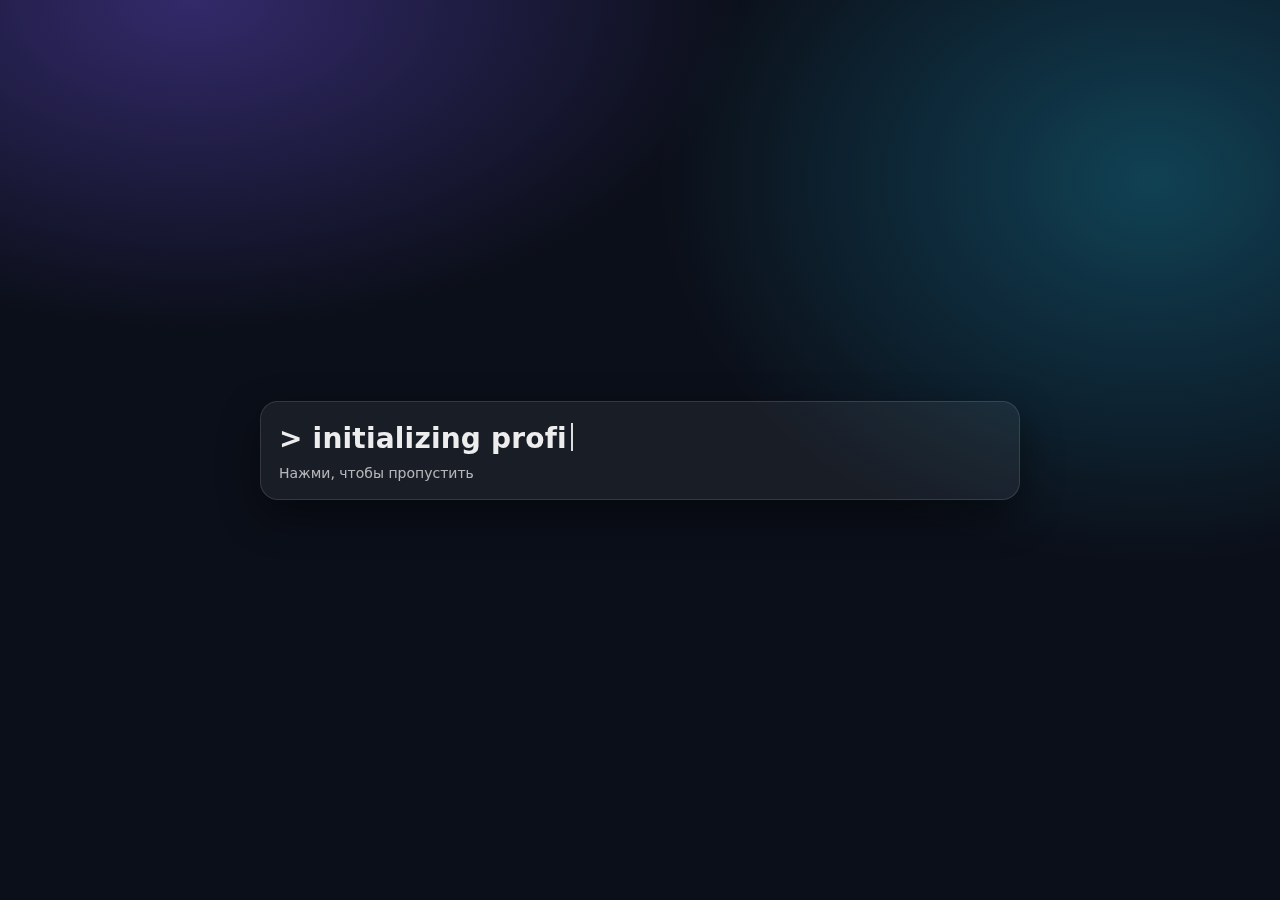
<file: index.html>
<!doctype html>
<html lang="ru">
<head>
  <meta charset="UTF-8" />
  <meta name="viewport" content="width=device-width, initial-scale=1.0" />
  <title>lyfro09 — Главная</title>
  <link rel="stylesheet" href="style.css" />
  <link rel="shortcut icon" href="avatar.png" type="image/x-icon">
</head>
<body>
  <script>
  if (!localStorage.getItem("visited")) {
    window.location.replace("preloader.html");
  }
</script>


  <header class="header">
    <nav class="nav">
        <button class="theme-btn" id="themeToggle" type="button" aria-label="Сменить тему">
  🌙
</button>

      <a class="logo" href="index.html">lyfro09</a>
      <div class="nav-links">
        <a href="index.html">Главная</a>
        <a href="pages/about.html">Обо мне</a>
        <a href="pages/projects.html">Проекты</a>
        <a href="pages/contact.html">Контакты</a>
      </div>
    </nav>
  </header>

  <main class="main">
    <div class="container">
      <section class="section grid-2">
        <div class="card">
          <h1>Привет! Я <span class="accent">lyfro09</span></h1>
          <p class="muted">Начинающий веб-разработчик: HTML/CSS, учу JavaScript.</p>
          <p>Тут мои проекты, навыки и контакты — всё в одном месте.</p>

          <div style="display:flex; gap:12px; flex-wrap:wrap; margin-top:14px;">
            <a class="btn primary" href="pages/projects.html">Смотреть проекты</a>
          </div>
        </div>

        <div class="card">
          <div class="avatar">
            <img src="avatar.png" alt="Аватар lyfro09">
          </div>
          <h2 style="margin-top:12px; margin-bottom:6px;">lyfro09</h2>
          <p class="muted">Школьник • Web / Frontend</p>
          <div class="chips">
            <span class="chip">учёба</span>
            <span class="chip">кодинг</span>
            <span class="chip">проекты</span>
          </div>
        </div>
      </section>
    </div>
  </main>

  <footer>
    <div class="footer-left">
      <span>© 2026 lyfro09</span>
       <button class="footer-version" id="devlogBtn" type="button">v2.0</button>
    </div>
  </footer>
  <div class="devlog-overlay" id="devlogOverlay">
    <div class="devlog">
      <h3 style="margin-top:0;">Devlog</h3>

      <div class="devlog-tabs">
        <button class="devlog-tab active current" data-tab="v2">
  v2.0 <span class="devlog-badge">CURRENT</span>
</button>
        <button class="devlog-tab" data-tab="v1">v1.0</button>
      </div>

      <div class="devlog-content active" id="devlog-v2">
        <ul>
          <li>Улучшена светлая тема (фон, кнопки, контраст)</li>
          <li>Проекты стали кликабельными + hover-сводка</li>
          <li>Добавлен Telegram-канал в раздел «Проекты»</li>
          <li>Форма контактов: email + проверка ошибок</li>
          <li>Защита от спама и ботов в формах</li>
          <li>Футер: версия сайта + devlog</li>
          <li>Preloader перенесен на отдельную страницу</li>
       </ul>
      </div>

      <div class="devlog-content" id="devlog-v1">
        <ul>
          <li>Первый релиз сайта</li>
          <li>Главная страница и базовый дизайн</li>
          <li>Разделы «Проекты» и «Контакты» (демо)</li>
          <li>Тёмная тема</li>
          <li>Общая структура сайта</li>
        </ul>
      </div>
<div class="devlog-roadmap">
  <div class="roadmap-head">
    <h4>Планируется</h4>
  </div>

  <div class="roadmap-card">
    <div class="roadmap-version">v2.1</div>

    <ul class="roadmap-list">
      <li>Мелкие UI-фиксы и полировка светлой темы</li>
      <li>Улучшение анимаций и микро-UX</li>
      <li>Дополнение проектов и описаний</li>
    </ul>
  </div>
</div>


<button class="btn" id="devlogClose" type="button">Закрыть</button>     
    </div>
  </div>  
  <script src="main.js"></script>
</body>
</html>
</file>
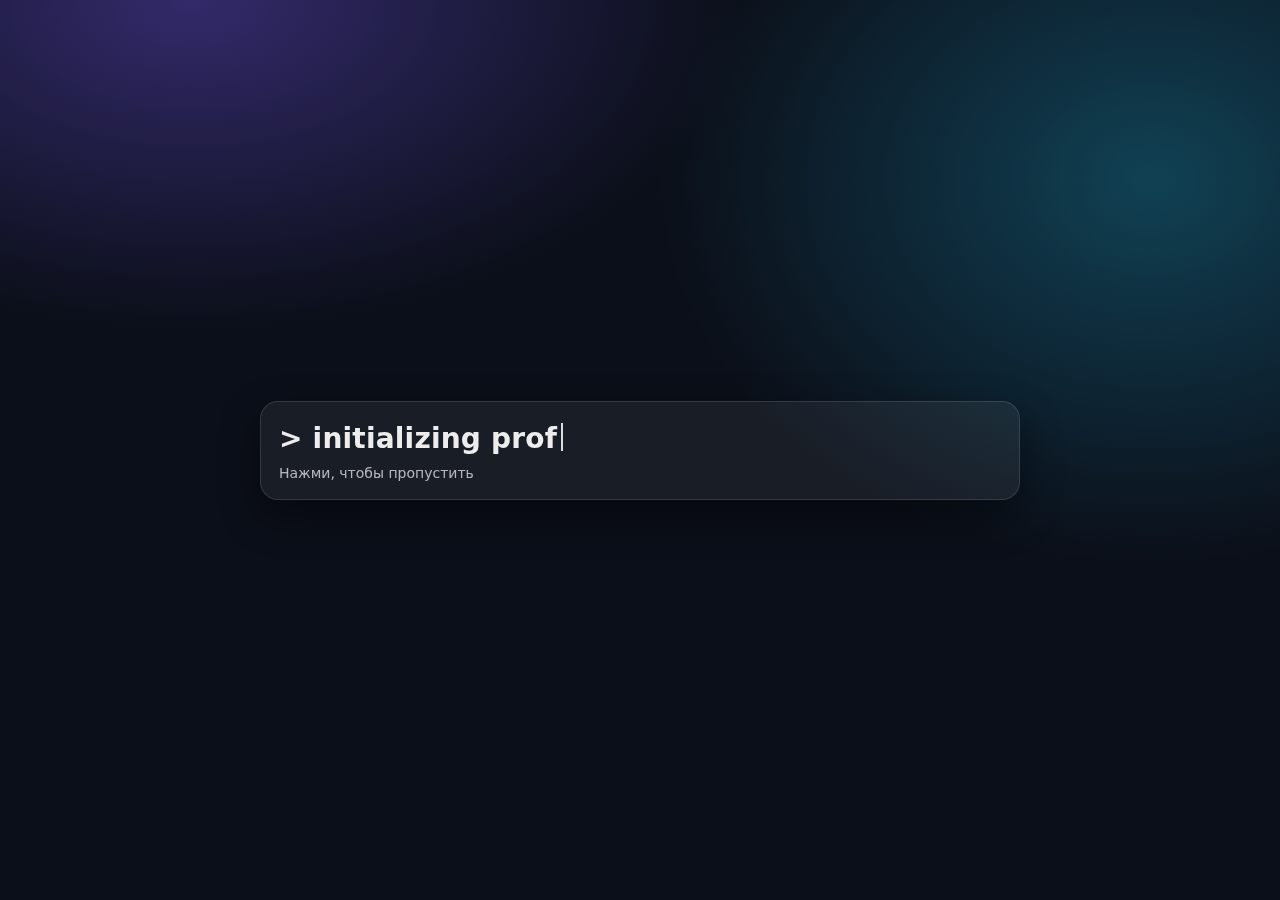
<file: preloader.html>
<!DOCTYPE html>
<html lang="ru">
<head>
  <meta charset="UTF-8" />
  <meta name="viewport" content="width=device-width,initial-scale=1" />
  <title>Loading…</title>
  <link rel="stylesheet" href="style.css" />
</head>
<body class="preloader-page">

  <div class="preloader">
    <div class="preloader-box">
      <div class="type-line">
        <span id="typeText"></span><span class="caret" aria-hidden="true"></span>
      </div>
        <p class="preloader-sub muted" id="preloaderHint" style="margin:10px 0      0;">
          Нажми, чтобы пропустить
            </p>

    </div>
  </div>

  <script>
  // если уже заходил — сразу на главную
  if (localStorage.getItem("visited")) {
    window.location.replace("index.html");
  }

  const lines = [
    "> initializing profile: lyfro09...",
    "> compiling assets... done.",
    "> ready. welcome."
  ];

  const el = document.getElementById("typeText");
  const hint = document.getElementById("preloaderHint");

  let lineIndex = 0;
  let charIndex = 0;

  let speed = 45;        // медленнее
  const minSpeed = 22;
  const accel = 0.94;

  const getDelay = (ch) => {
    speed = Math.max(minSpeed, speed * accel);
    let d = speed + Math.random() * 14;

    if (ch === " ") d *= 0.6;
    if (".,;:!?".includes(ch)) d += 80;
    if (ch === ">") d += 90;

    return d;
  };

  const finish = () => {
    localStorage.setItem("visited", "true");
    window.location.replace("index.html");
  };

  // пропуск
  const skip = () => finish();

  document.addEventListener("click", skip, { once: true });
  window.addEventListener("keydown", (e) => {
    if (["Escape", "Enter", " "].includes(e.key)) skip();
  }, { once: true });

  function type() {
    const line = lines[lineIndex];

    if (!line) {
      finish();
      return;
    }

    const ch = line[charIndex];

    if (ch !== undefined) {
      el.textContent = line.slice(0, charIndex + 1);
      charIndex++;
      setTimeout(type, getDelay(ch));
    } else {
      lineIndex++;
      charIndex = 0;
      speed = 45;
      setTimeout(type, 420);
    }
  }

  type();
</script>


</body>
</html>
</file>
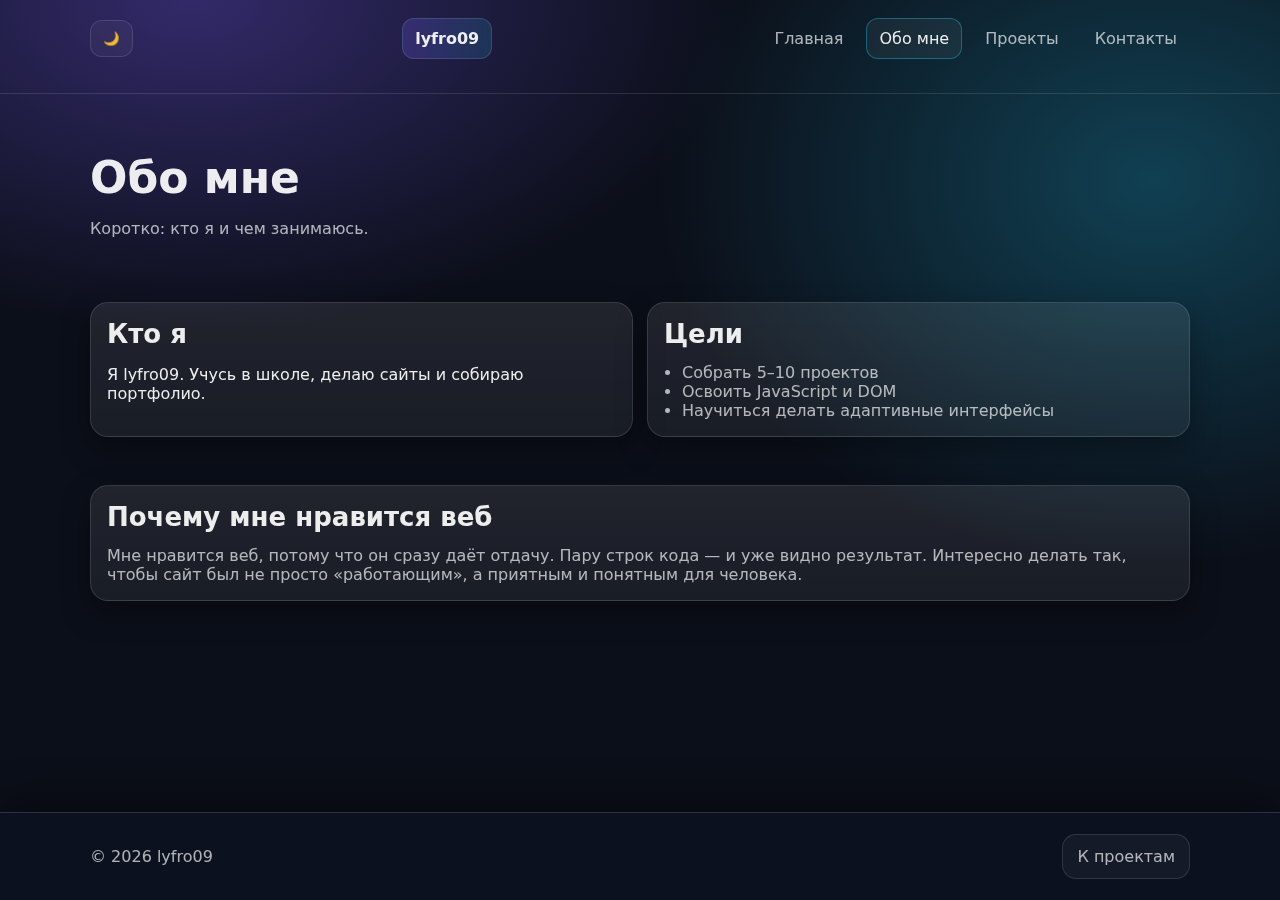
<file: pages/about.html>
<!doctype html>
<html lang="ru">
<head>
  <meta charset="UTF-8" />
  <meta name="viewport" content="width=device-width, initial-scale=1.0" />
  <title>lyfro09 — Обо мне</title>
  <link rel="stylesheet" href="../style.css" />
</head>
<body>
  <header class="header">
    <nav class="nav">
        <button class="theme-btn" id="themeToggle" type="button" aria-label="Сменить тему">
  🌙
</button>

      <a class="logo" href="../index.html">lyfro09</a>
      <div class="nav-links">
        <a href="../index.html">Главная</a>
        <a href="about.html">Обо мне</a>
        <a href="projects.html">Проекты</a>
        <a href="contact.html">Контакты</a>
      </div>
    </nav>
  </header>

  <main class="main">
    <div class="container">
      <section class="section">
        <h1>Обо мне</h1>
        <p class="muted">Коротко: кто я и чем занимаюсь.</p>
      </section>

      <section class="section grid-2">
        <div class="card">
          <h2>Кто я</h2>
          <p>Я lyfro09. Учусь в школе, делаю сайты и собираю портфолио.</p>
        </div>

        <div class="card">
          <h2>Цели</h2>
          <ul class="muted" style="margin:0; padding-left:18px;">
            <li>Собрать 5–10 проектов</li>
            <li>Освоить JavaScript и DOM</li>
            <li>Научиться делать адаптивные интерфейсы</li>
          </ul>
        </div>
      </section>
      <section class="section">
  <div class="card">
    <h2>Почему мне нравится веб</h2>
   <p class="muted" style="margin: 0;">
  Мне нравится веб, потому что он сразу даёт отдачу.
  Пару строк кода — и уже видно результат.
  Интересно делать так, чтобы сайт был не просто «работающим»,
  а приятным и понятным для человека.
</p>

  </div>
</section>

    </div>
  </main>

  <footer class="footer">
    <div class="container footer-inner">
      <p>© <span id="year"></span> lyfro09</p>
      <a class="btn" href="projects.html">К проектам</a>
    </div>
  </footer>

  <script src="../main.js"></script>
</body>
</html>
</file>
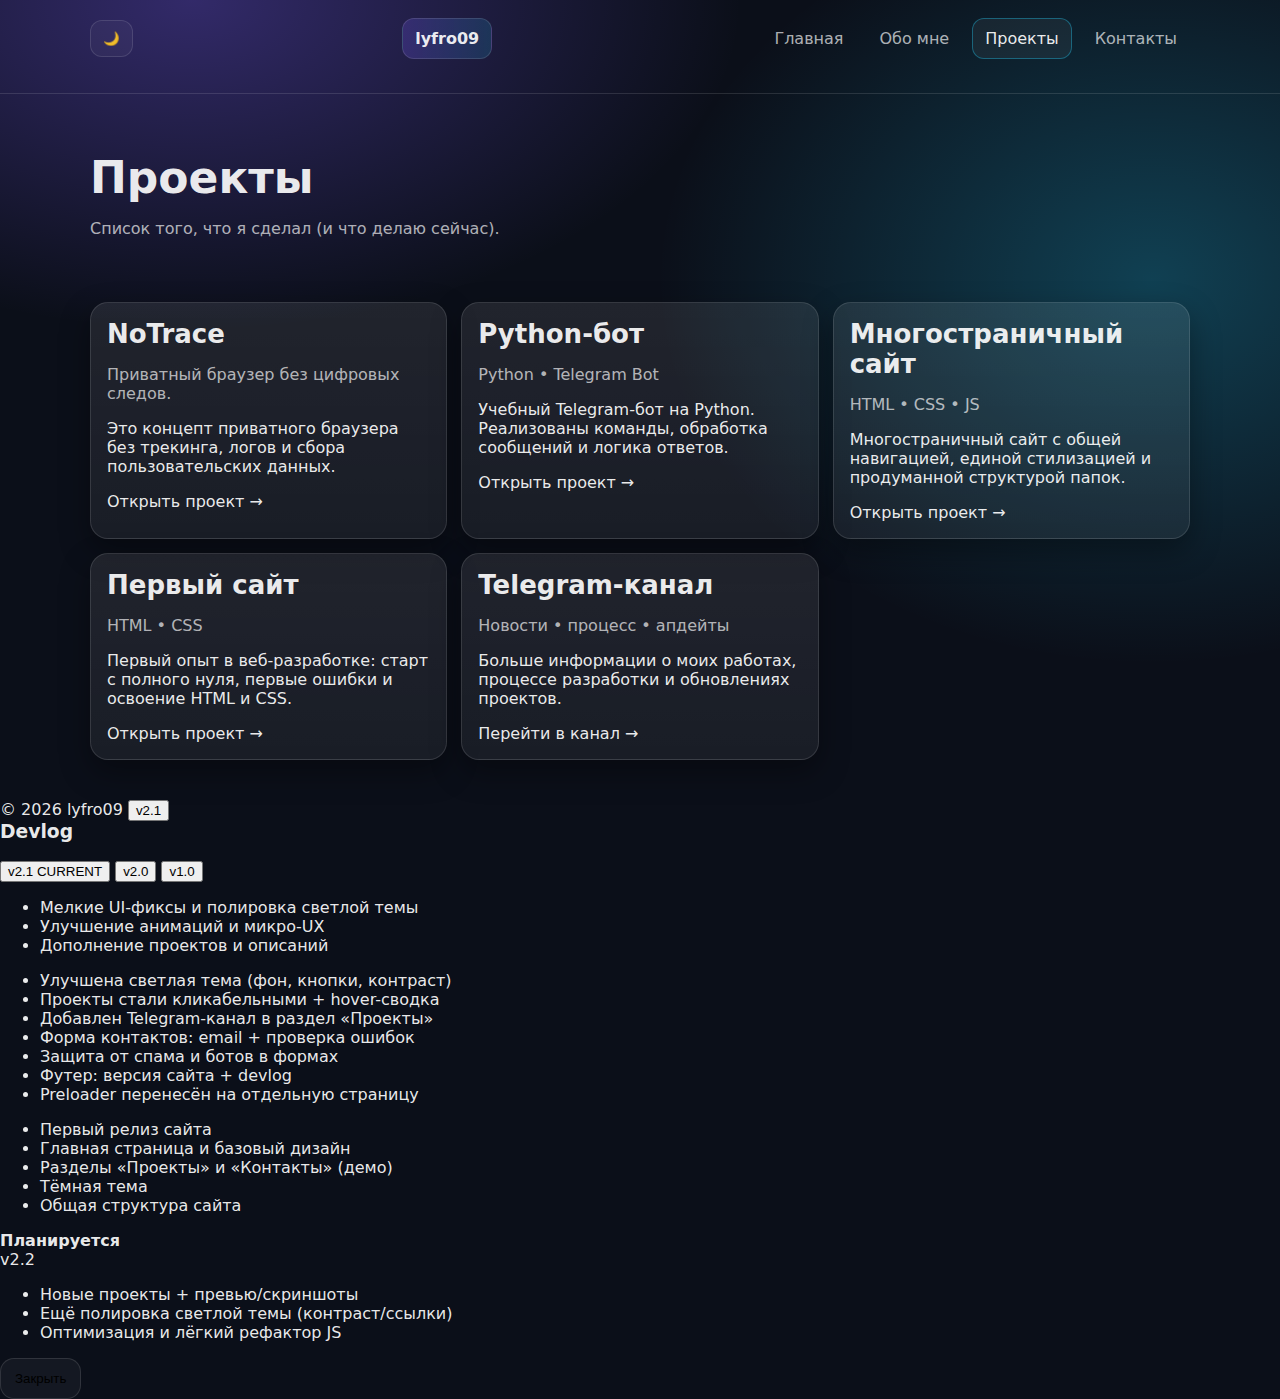
<file: pages/projects.html>
<!doctype html>
<html lang="ru">
<head>
  <meta charset="UTF-8" />
  <meta name="viewport" content="width=device-width, initial-scale=1.0" />
  <title>lyfro09 — Проекты</title>
  <link rel="stylesheet" href="../style.css">
</head>
<body>
  <header class="header">
    <nav class="nav">
        <button class="theme-btn" id="themeToggle" type="button" aria-label="Сменить тему">
  🌙
</button>

      <a class="logo" href="../index.html">lyfro09</a>
      <div class="nav-links">
        <a href="../index.html">Главная</a>
        <a href="about.html">Обо мне</a>
        <a href="projects.html">Проекты</a>
        <a href="contact.html">Контакты</a>
      </div>
    </nav>
  </header>

 <main class="main">
  <div class="container">

    <section class="section">
      <h1>Проекты</h1>
      <p class="muted">Список того, что я сделал (и что делаю сейчас).</p>
    </section>

    <!-- ВАЖНО: все карточки в одном grid-контейнере -->
    <section class="section cards">

      <!-- 1) NoTrace -->
      <article class="card project-card">
        <a href="https://lyfro09.github.io/NoTrace/" class="project-link">
          <h2 style="margin-top:0;">NoTrace</h2>
          <p class="muted">Приватный браузер без цифровых следов.</p>

          <div class="project-hover">
            <p>
              Это концепт приватного браузера без трекинга, логов и сбора пользовательских данных.
            </p>
            <span class="project-cta">Открыть проект →</span>
          </div>
        </a>
      </article>

      <article class="card project-card">
  <a
    href="https://t.me/lyfro09bio_bot"
    class="project-link"
  >
    <h2 style="margin-top:0;">Python-бот</h2>
    <p class="muted">Python • Telegram Bot</p>

    <div class="project-hover">
      <p>
        Учебный Telegram-бот на Python.
        Реализованы команды, обработка сообщений и логика ответов.
      </p>
      <span class="project-cta">Открыть проект →</span>
    </div>
  </a>
</article>

      <!-- 2) Многостраничный сайт -->
      <article class="card project-card">
        <a
          href="https://lyfro09.github.io/lyfrobio/"
          target="_blank"
          rel="noopener"
          class="project-link"
        >
          <h2 style="margin-top:0;">Многостраничный сайт</h2>
          <p class="muted">HTML • CSS • JS</p>

          <div class="project-hover">
            <p>
              Многостраничный сайт с общей навигацией,
              единой стилизацией и продуманной структурой папок.
            </p>
            <span class="project-cta">Открыть проект →</span>
          </div>
        </a>
      </article>

      <!-- 3) Первый сайт -->
      <article class="card project-card">
        <a
          href="https://lyfro09.github.io/firstpjlyfro09/"
          target="_blank"
          rel="noopener"
          class="project-link"
        >
          <h2 style="margin-top:0;">Первый сайт</h2>
          <p class="muted">HTML • CSS</p>

          <div class="project-hover">
            <p>
              Первый опыт в веб-разработке:
              старт с полного нуля, первые ошибки
              и освоение HTML и CSS.
            </p>
            <span class="project-cta">Открыть проект →</span>
          </div>
        </a>
      </article>

      <!-- 4) Telegram (второй ряд, такой же размер) -->
      <article class="card project-card telegram-card">
        <a
          href="https://t.me/lyfro09_code"
          target="_blank"
          rel="noopener"
          class="project-link"
        >
          <h2 style="margin-top:0;">Telegram-канал</h2>
          <p class="muted">Новости • процесс • апдейты</p>

          <div class="project-hover">
            <p>
              Больше информации о моих работах,
              процессе разработки и обновлениях проектов.
            </p>
            <span class="project-cta">Перейти в канал →</span>
          </div>
        </a>
      </article>

    </section>

  </div>
</main>

  <footer>
  <div class="footer-left">
    <span>© 2026 lyfro09</span>
    <button class="footer-version" id="devlogBtn" type="button">v2.1</button>
  </div>
</footer>

<div class="devlog-overlay" id="devlogOverlay">
  <div class="devlog">
    <h3 style="margin-top:0;">Devlog</h3>

    <div class="devlog-tabs">
      <button class="devlog-tab active current" data-tab="v21">
        v2.1 <span class="devlog-badge">CURRENT</span>
      </button>
      <button class="devlog-tab" data-tab="v2">v2.0</button>
      <button class="devlog-tab" data-tab="v1">v1.0</button>
    </div>

    <!-- v2.1 -->
    <div class="devlog-content active" id="devlog-v21">
      <ul>
        <li>Мелкие UI-фиксы и полировка светлой темы</li>
        <li>Улучшение анимаций и микро-UX</li>
        <li>Дополнение проектов и описаний</li>
      </ul>
    </div>

    <!-- v2.0 -->
    <div class="devlog-content" id="devlog-v2">
      <ul>
        <li>Улучшена светлая тема (фон, кнопки, контраст)</li>
        <li>Проекты стали кликабельными + hover-сводка</li>
        <li>Добавлен Telegram-канал в раздел «Проекты»</li>
        <li>Форма контактов: email + проверка ошибок</li>
        <li>Защита от спама и ботов в формах</li>
        <li>Футер: версия сайта + devlog</li>
        <li>Preloader перенесён на отдельную страницу</li>
      </ul>
    </div>

    <!-- v1.0 -->
    <div class="devlog-content" id="devlog-v1">
      <ul>
        <li>Первый релиз сайта</li>
        <li>Главная страница и базовый дизайн</li>
        <li>Разделы «Проекты» и «Контакты» (демо)</li>
        <li>Тёмная тема</li>
        <li>Общая структура сайта</li>
      </ul>
    </div>

    <!-- Roadmap (следующая версия) -->
    <div class="devlog-roadmap">
      <div class="roadmap-head">
        <h4 style="margin:0;">Планируется</h4>
      </div>

      <div class="roadmap-card">
        <div class="roadmap-version">v2.2</div>
        <ul class="roadmap-list">
          <li>Новые проекты + превью/скриншоты</li>
          <li>Ещё полировка светлой темы (контраст/ссылки)</li>
          <li>Оптимизация и лёгкий рефактор JS</li>
        </ul>
      </div>
    </div>

    <button class="btn" id="devlogClose" type="button">Закрыть</button>
  </div>
</div>   
  <script src="../main.js"></script>
</body>
</html>
</file>
<file: style.css>
:root{
  --bg: #0b0f19;
  --card: rgba(255,255,255,0.06);
  --card2: rgba(255,255,255,0.09);
  --text: rgba(255,255,255,0.92);
  --muted: rgba(255,255,255,0.68);
  --stroke: rgba(255,255,255,0.12);
  --accent: #7c5cff;
  --accent2: #20d3ff;
  --shadow: 0 12px 30px rgba(0,0,0,0.35);
}

*{ box-sizing: border-box; }
html{ scroll-behavior: smooth; }

body{
  margin: 0;
  min-height: 100vh;

  display: flex;
  flex-direction: column;

  font-family: system-ui, -apple-system, Segoe UI, Roboto, Arial, sans-serif;
  background:
    radial-gradient(1000px 600px at 15% 0%, rgba(124,92,255,0.35), transparent 55%),
    radial-gradient(900px 700px at 90% 20%, rgba(32,211,255,0.25), transparent 55%),
    var(--bg);
  color: var(--text);
}


a{ color: inherit; text-decoration: none; }
.container{ width: min(1100px, 92%); margin: 0 auto; }

.header{
  padding: 18px 0 34px;
  border-bottom: 1px solid var(--stroke);
}

.nav{
  width: min(1100px, 92%);
  margin: 0 auto;
  display: flex;
  align-items: center;
  justify-content: space-between;
  gap: 12px;
}

.logo{
  font-weight: 800;
  padding: 10px 12px;
  border-radius: 12px;
  background: linear-gradient(90deg, rgba(124,92,255,0.22), rgba(32,211,255,0.14));
  border: 1px solid var(--stroke);
}

.nav-links{
  display: flex;
  gap: 10px;
  flex-wrap: wrap;
}

.nav-links a{
  padding: 10px 12px;
  border-radius: 12px;
  border: 1px solid transparent;
  color: var(--muted);
  transition: .14s ease;
}

.nav-links a:hover{
  color: var(--text);
  border-color: var(--stroke);
  background: rgba(255,255,255,0.04);
}

.nav-links a.active{
  color: var(--text);
  border-color: rgba(32,211,255,0.35);
  background: rgba(255,255,255,0.05);
}

.main{
  padding: 34px 0 16px;
  flex: 1;
}

.section{ padding: 24px 0; }

h1{
  font-size: clamp(26px, 3.6vw, 44px);
  margin: 0 0 10px;
}

h2{
  margin: 0 0 14px;
  font-size: 26px;
}

.accent{
  background: linear-gradient(90deg, var(--accent), var(--accent2));
  -webkit-background-clip: text;
  background-clip: text;
  color: transparent;
}

.muted{ color: var(--muted); }

.card{
  border: 1px solid var(--stroke);
  background: linear-gradient(180deg, var(--card2), var(--card));
  border-radius: 18px;
  padding: 16px;
  box-shadow: var(--shadow);
  transition: transform .14s ease, border-color .14s ease, box-shadow .14s ease;
}

.card:hover{
  transform: translateY(-3px);
  border-color: rgba(32,211,255,0.35);
  box-shadow: 0 16px 36px rgba(0,0,0,0.45);
}

.grid-2{
  display: grid;
  grid-template-columns: 1fr 1fr;
  gap: 14px;
}

.cards{
  display: grid;
  grid-template-columns: repeat(3, 1fr);
  gap: 14px;
}

.btn{
  display: inline-block;
  padding: 12px 14px;
  border-radius: 14px;
  border: 1px solid var(--stroke);
  background: rgba(255,255,255,0.04);
  transition: transform .12s ease, background .12s ease, border-color .12s ease;
}

.btn:hover{
  transform: translateY(-1px);
  background: rgba(255,255,255,0.07);
}

.btn.primary{
  background: linear-gradient(90deg, rgba(124,92,255,0.95), rgba(32,211,255,0.85));
  border-color: transparent;
  color: #0a0d14;
  font-weight: 700;
}

.avatar{
  width: 96px;
  height: 96px;
  border-radius: 22px;
  overflow: hidden;
  border: 1px solid var(--stroke);
  background: rgba(255,255,255,0.04);
  display: flex;
  align-items: center;
  justify-content: center;
}

.avatar img{
  width: 100%;
  height: 100%;
  object-fit: cover;
}

.chips{
  display: flex;
  gap: 8px;
  flex-wrap: wrap;
  margin-top: 10px;
}

.chip{
  padding: 7px 10px;
  border-radius: 999px;
  border: 1px solid var(--stroke);
  background: rgba(255,255,255,0.04);
  color: var(--muted);
  font-size: 12px;
}

.footer{
  border-top: 1px solid rgba(255,255,255,0.12);
  padding: 18px 0;

  /* стекло */
  background: rgba(11, 15, 25, 0.40);
  backdrop-filter: blur(10px);
  -webkit-backdrop-filter: blur(10px);

  /* чуть “премиум” */
  box-shadow: 0 -12px 30px rgba(0,0,0,0.25);
}

.footer-inner{
  display: flex;
  align-items: center;
  justify-content: space-between;
  gap: 12px;
  color: var(--muted);
}

@media (max-width: 920px){
  .grid-2{ grid-template-columns: 1fr; }
  .cards{ grid-template-columns: 1fr; }
  .nav{ flex-wrap: wrap; }
}

/* ===== ЖИВОСТЬ: появление при скролле ===== */
.reveal {
  opacity: 0;
  transform: translateY(12px);
  transition: opacity .55s ease, transform .55s ease;
}

.reveal.show {
  opacity: 1;
  transform: translateY(0);
}

/* ===== Микро-анимации ===== */
.nav-links a,
.btn,
.chip {
  transition: transform .14s ease, background .14s ease, border-color .14s ease, box-shadow .14s ease;
}

.nav-links a:hover { transform: translateY(-1px); }
.chip:hover {
  transform: translateY(-1px);
  border-color: rgba(255,255,255,0.22);
  background: rgba(255,255,255,0.06);
}

/* чуть “неона” у кнопки при hover */
.btn.primary:hover {
  box-shadow: 0 10px 24px rgba(32,211,255,0.15), 0 10px 24px rgba(124,92,255,0.15);
}

/* Уважение к настройке "меньше анимаций" */
@media (prefers-reduced-motion: reduce){
  .reveal, .reveal.show { transition: none; transform: none; opacity: 1; }
  * { transition: none !important; }
}

/* ===== Анимация появления футера ===== */
.footer{
  opacity: 0;
  transform: translateY(14px);
  transition: opacity .45s ease, transform .45s ease;
}

/* когда футер попал в экран */
.footer.footer-show{
  opacity: 1;
  transform: translateY(0);
}

/* если пользователь не любит анимации */
@media (prefers-reduced-motion: reduce){
  .footer{ opacity: 1; transform: none; transition: none; }
}

/* ===== GLASS FOOTER (сильный и заметный) ===== */
.footer{
  border-top: 1px solid rgba(255,255,255,0.14) !important;

  /* стеклянная подложка */
  background: rgba(15, 20, 32, 0.55) !important;
  backdrop-filter: blur(14px) saturate(140%) !important;
  -webkit-backdrop-filter: blur(14px) saturate(140%) !important;

  /* чтобы прям читалось как “стекло” */
  box-shadow: 0 -16px 34px rgba(0,0,0,0.35) !important;
}

/* тонкая “подсветка” сверху футера */
.footer::before{
  content: "";
  display: block;
  height: 1px;
  background: linear-gradient(90deg, transparent, rgba(32,211,255,0.35), rgba(124,92,255,0.35), transparent);
  opacity: 0.9;
}

.footer::before{
  display: none !important;
}

/* ===== Preloader + Typewriter ===== */
.preloader{
  position: fixed;
  inset: 0;
  z-index: 9999;
  display: grid;
  place-items: center;

  background:
    radial-gradient(1000px 600px at 15% 0%, rgba(124,92,255,0.35), transparent 55%),
    radial-gradient(900px 700px at 90% 20%, rgba(32,211,255,0.25), transparent 55%),
    rgba(11, 15, 25, 0.98);

  transition: opacity .45s ease, transform .45s ease;
}

.preloader-box{
  width: min(760px, 92%);
  padding: 18px 18px;
  border-radius: 18px;
  border: 1px solid rgba(255,255,255,0.12);
  background: rgba(255,255,255,0.06);
  box-shadow: 0 16px 40px rgba(0,0,0,0.45);
}

.type-line{
  font-size: clamp(18px, 2.4vw, 28px);
  font-weight: 800;
  letter-spacing: 0.2px;
}

.caret{
  display: inline-block;
  width: 10px;
  margin-left: 4px;
  border-left: 2px solid rgba(255,255,255,0.85);
  animation: blink .9s step-end infinite;
  height: 1em;
  transform: translateY(3px);
}

.preloader-sub{
  margin-top: 10px;
  color: rgba(255,255,255,0.68);
  font-size: 14px;
}

/* скрытие прелоадера */
.preloader.hide{
  opacity: 0;
  transform: translateY(-6px);
  pointer-events: none;
}

/* пока прелоадер — отключаем прокрутку */
body.lock{
  overflow: hidden;
}

@keyframes blink{
  50%{ opacity: 0; }
}

@media (prefers-reduced-motion: reduce){
  .caret{ animation: none; }
  .preloader{ transition: none; }
}

/* ===== Кнопка темы ===== */
.theme-btn{
  padding: 10px 12px;
  border-radius: 12px;
  border: 1px solid var(--stroke);
  background: rgba(255,255,255,0.04);
  color: var(--text);
  cursor: pointer;
  transition: transform .12s ease, background .12s ease, border-color .12s ease;
}

.theme-btn:hover{
  transform: translateY(-1px);
  background: rgba(255,255,255,0.07);
}

/* ===== Светлая тема ===== */
body.light{
  --bg: #f6f7fb;
  --card: rgba(0,0,0,0.05);
  --card2: rgba(0,0,0,0.07);
  --text: rgba(10, 14, 25, 0.92);
  --muted: rgba(10, 14, 25, 0.62);
  --stroke: rgba(10, 14, 25, 0.12);
  --shadow: 0 12px 30px rgba(0,0,0,0.12);
}

/* фон для светлой темы (чтобы не было слишком тёмных пятен) */
body.light{
  background:
    radial-gradient(1000px 600px at 15% 0%, rgba(124,92,255,0.20), transparent 55%),
    radial-gradient(900px 700px at 90% 20%, rgba(32,211,255,0.14), transparent 55%),
    var(--bg);
}

/* курсор как в терминале */
.caret{
  display: inline-block;
  width: 10px;
  margin-left: 4px;
  border-left: 2px solid rgba(255,255,255,0.85);
  height: 1em;
  transform: translateY(3px);
  animation: blink .9s step-end infinite;
}

@keyframes blink{
  50%{ opacity: 0; }
}

@media (prefers-reduced-motion: reduce){
  .caret{ animation: none; }
}
</file>
